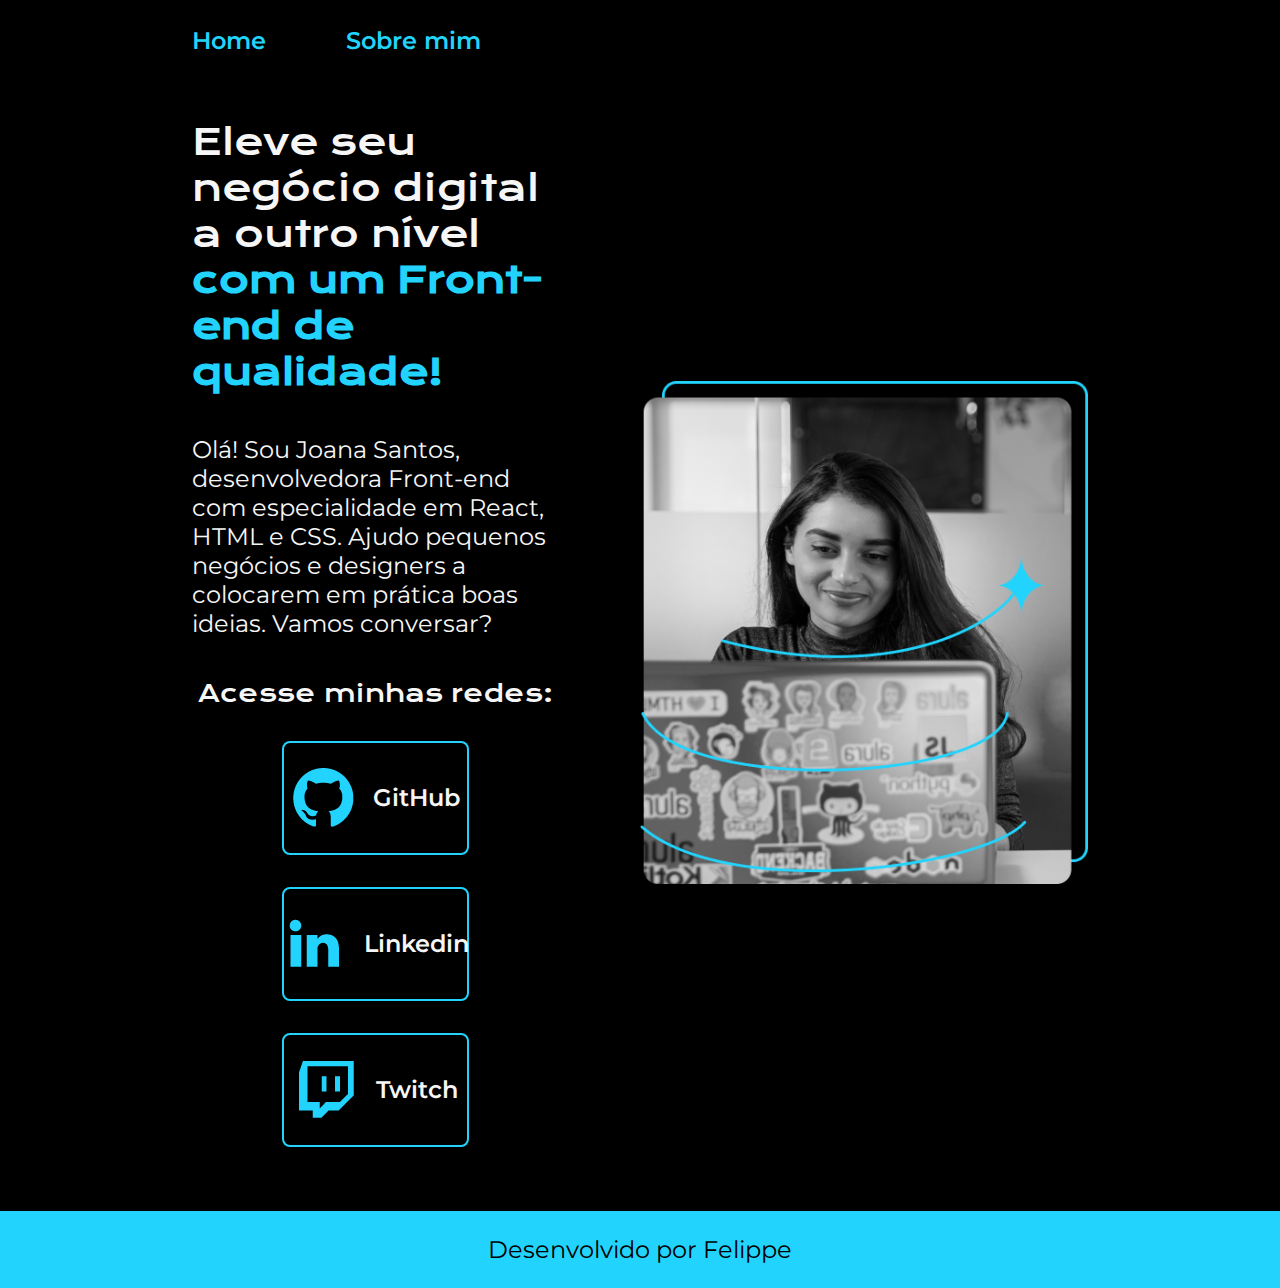
<file: index.html>
<!DOCTYPE html>
<html lang="pt-br">

<head>
    <meta charset="UTF-8">
    <meta http-equiv="X-UA-Compatible" content="IE-edge">
    <meta name="viewport" content="width=device-width, initial-scale=1.0">
    <title>Portifolio</title>
    <link rel="stylesheet" href="./styles/style.css">
</head>

<body>
    <header class="cabecalho">
        <nav class="cabecalho__menu">
            <a class="cabecalho__menu__link" href="index.html"> Home </a>
            <a class="cabecalho__menu__link" href="about.html"> Sobre mim</a>
        </nav>
    </header>
    <main class="apresentacao">
        <section class="apresentacao__conteudo">
            <h1 class="apresentacao__conteudo__titulo">Eleve seu negócio digital a outro nível
                <strong class="titulo-destaque">com um Front-end de qualidade!
                </strong>
            </h1>
                        <p class="apresentacao__conteudo__paragrafo">Olá! Sou Joana Santos, desenvolvedora Front-end com
                especialidade em React, HTML e
                CSS. Ajudo pequenos negócios e designers a colocarem em prática boas ideias. Vamos
                conversar?</p>
            <div class="apresentacao__links">
                <h2 class="apresentacao__conteudo__titulo2">
                    Acesse minhas redes:</h2>
                <a class="apresentacao__links__navegacao" href="https://github.com/felippelias"> <img src="./assets/github.png" alt="">GitHub</a>
                <a class="apresentacao__links__navegacao" href="https://linkedin.com/"> <img src="./assets/linkedin.png" alt="">Linkedin</a>
                <a class="apresentacao__links__navegacao" href="https://twitch.com/"> <img src="./assets/twitch.png" alt="">Twitch</a>
            </div>
        </section>
        <img class="apresentacao__imagem" src="./assets/codando.png" alt="Foto da Joana Santos programando">
    </main>
    <footer class="rodape">Desenvolvido por Felippe</footer>
</body>

</html>
</file>
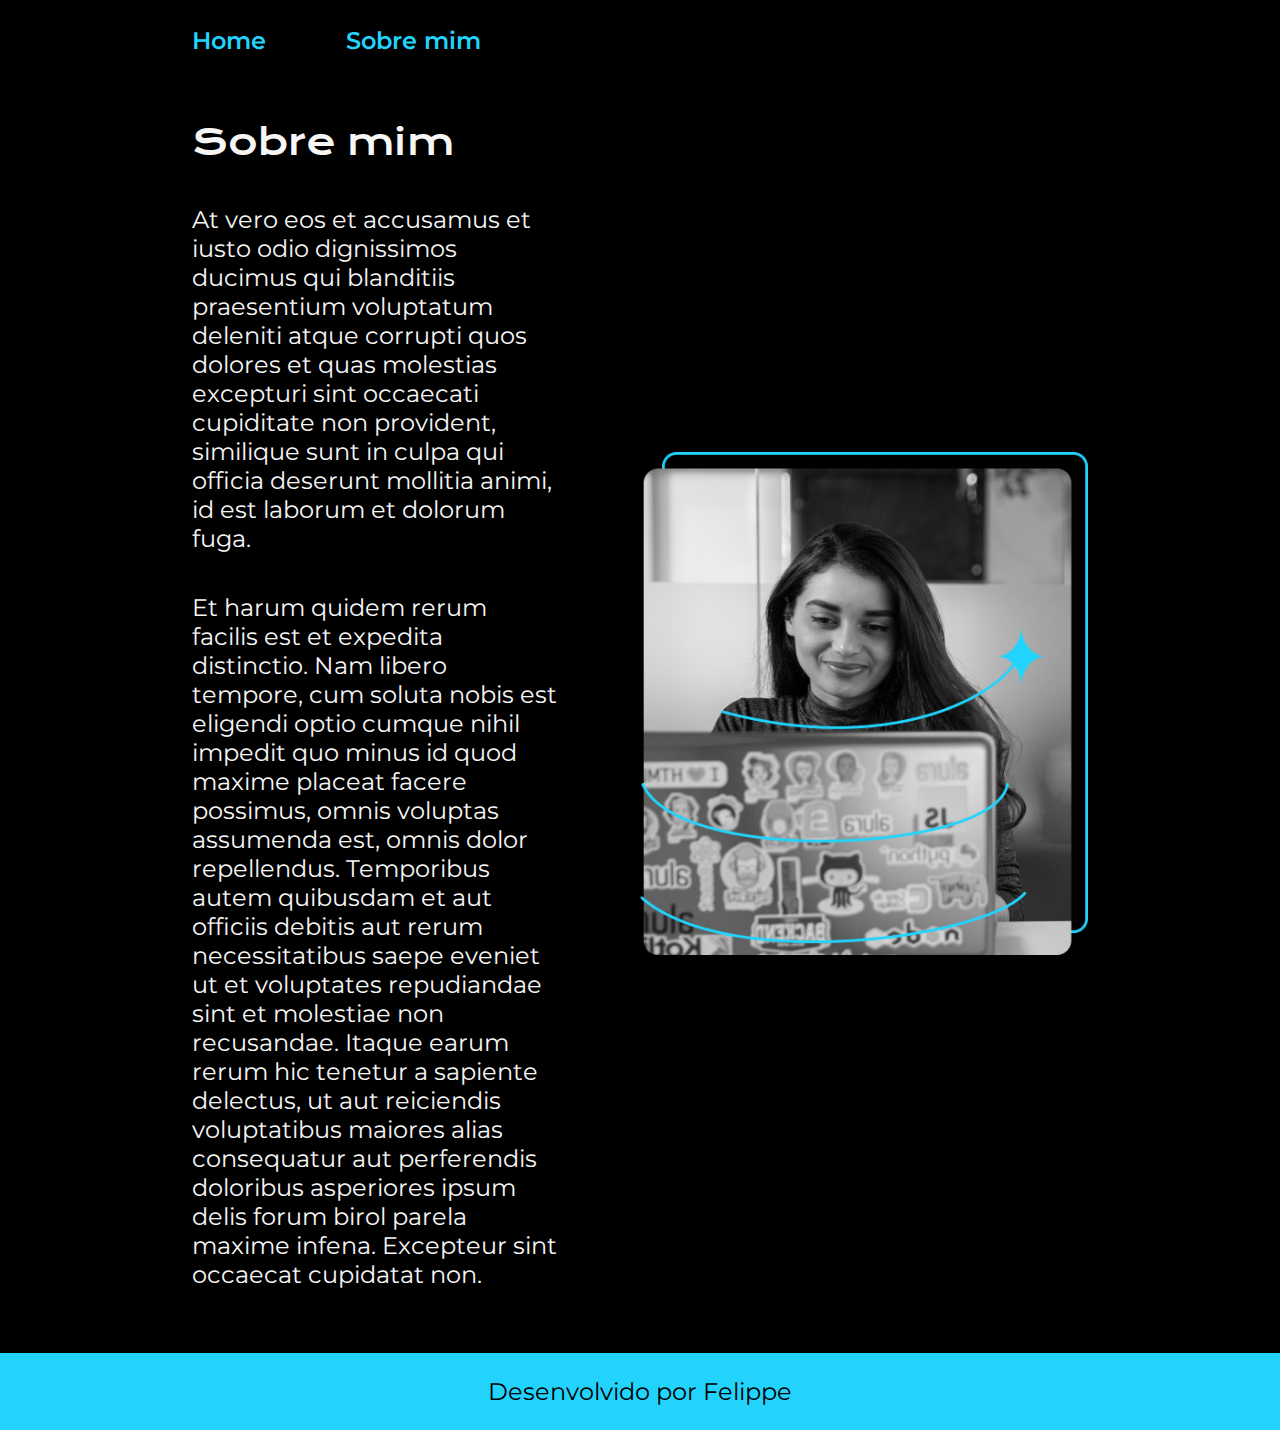
<file: about.html>
<!DOCTYPE html>
<html lang="pt-br">

<head>
    <meta charset="UTF-8">
    <meta http-equiv="X-UA-Compatible" content="IE-edge">
    <meta name="viewport" content="width=device-width, initial-scale=1.0">
    <title>Portifolio</title>
    <link rel="stylesheet" href="./styles/style.css">
</head>

<body>
    <header class="cabecalho">
        <nav class="cabecalho__menu">
            <a class="cabecalho__menu__link" href="index.html"> Home </a>
            <a class="cabecalho__menu__link" href="about.html"> Sobre mim</a>
        </nav>
    </header>
    <main class="apresentacao">
        <section class="apresentacao__conteudo">
            <h1 class="apresentacao__conteudo__titulo">Sobre mim</h1>
                <p class="apresentacao__conteudo__paragrafo">At vero eos et accusamus et iusto odio dignissimos ducimus qui blanditiis praesentium voluptatum deleniti atque corrupti quos dolores et quas molestias excepturi sint occaecati cupiditate non provident, similique sunt in culpa qui officia deserunt mollitia animi, id est laborum et dolorum fuga.</p>
                <p class="apresentacao__conteudo__paragrafo">Et harum quidem rerum facilis est et expedita distinctio. Nam libero tempore, cum soluta nobis est eligendi optio cumque nihil impedit quo minus id quod maxime placeat facere possimus, omnis voluptas assumenda est, omnis dolor repellendus. Temporibus autem quibusdam et aut officiis debitis aut rerum necessitatibus saepe eveniet ut et voluptates repudiandae sint et molestiae non recusandae. Itaque earum rerum hic tenetur a sapiente delectus, ut aut reiciendis voluptatibus maiores alias consequatur aut perferendis doloribus asperiores ipsum delis forum birol parela maxime infena. Excepteur sint occaecat cupidatat non.</p>
        </section>
        <img class="apresentacao__imagem" src="./assets/codando.png" alt="Foto da Joana Santos programando">
    </main>
    <footer class="rodape">Desenvolvido por Felippe</footer>
</body>
</file>
<file: styles/style.css>
@import url('https://fonts.googleapis.com/css2?family=Krona+One&family=Montserrat:ital,wght@0,100..900;1,100..900&display=swap');


:root {
    --cor-primaria: #000000;
    --cor-secundaria: #F6F6F6;
    --cor-terciaria: #22D4FD;
    --cor-hover: #272727;
    --cor-link: #007bff;
}

* {
    margin: 0;
    padding: 0;
}

body {
    box-sizing: border-box;
    background-color: var(--cor-primaria);
    color: var(--cor-secundaria);
}

.titulo-destaque {
    color: var(--cor-terciaria);
}

.apresentacao {
    padding: 5% 15%;
    justify-content: space-between;
    display: flex;
    align-items: center;
    gap: 82px;
}

.apresentacao__conteudo {
    width: 615px;
    display: flex;
    flex-direction: column;
    gap: 40px;
}

.apresentacao__conteudo__titulo {
    font-size: 36px;
    font-family: "Krona One", sans-serif;
    font-weight: 400;
    font-style: normal;
}

.apresentacao__conteudo__paragrafo {
    font-size: 24px;
    font-family: "Montserrat", sans-serif;
    font-weight: 400;
    font-style: normal;
}

.apresentacao__links {
    display: flex;
    flex-direction: column;
    justify-content: space-between;
    align-items: center;
    gap: 32px;
}

.apresentacao__links__navegacao {
    display: flex;
    justify-content: center;
    align-items: center;
    gap: 16px;
    border: 2px solid var(--cor-terciaria);
    width: 50%;
    text-align: center;
    border-radius: 8px;
    font-size: 24px;
    font-weight: 600;
    padding: 21.5px 0;
    text-decoration: none;
    color: var(--cor-secundaria);
    font-family: 'Montserrat', sans-serif;
}

.apresentacao__links__navegacao:hover {
    background-color: var(--cor-hover);
}

.apresentacao__conteudo__titulo2 {
    font-size: 24px;
    font-family: "Krona One", sans-serif;
    font-weight: 400;
    font-style: normal;
    text-align: center;
}

.rodape {
    color: var(--cor-primaria);
    background-color: var(--cor-terciaria);
    text-align: center;
    font-family: 'Montserrat', sans-serif;
    font-weight: 400;
    font-style: normal;
    font-size: 24px;
    padding: 24px;
}

.cabecalho {
    padding: 2% 0% 0% 15%;
}

.cabecalho__menu {
    display: flex;
    gap: 80px;
}

.cabecalho__menu__link {
    font-family: 'Montserrat', sans-serif;
    font-size: 24px;
    font-weight: 600;
    color: var(--cor-terciaria);
    text-decoration: none;
}

.cabecalho__menu__link:hover {
    color: var(--cor-link);
}

.apresentacao__imagem {
    width: 50%;
}

@media (max-width: 1200px) {
    .cabecalho {
        padding: 10%
    }
    .cabecalho__menu {
        justify-content:center;
    }
    .apresentacao {
        flex-direction: column-reverse;
        padding: 5%;
    }
    .apresentacao__conteudo {
        width: auto;
    }
}
</file>
